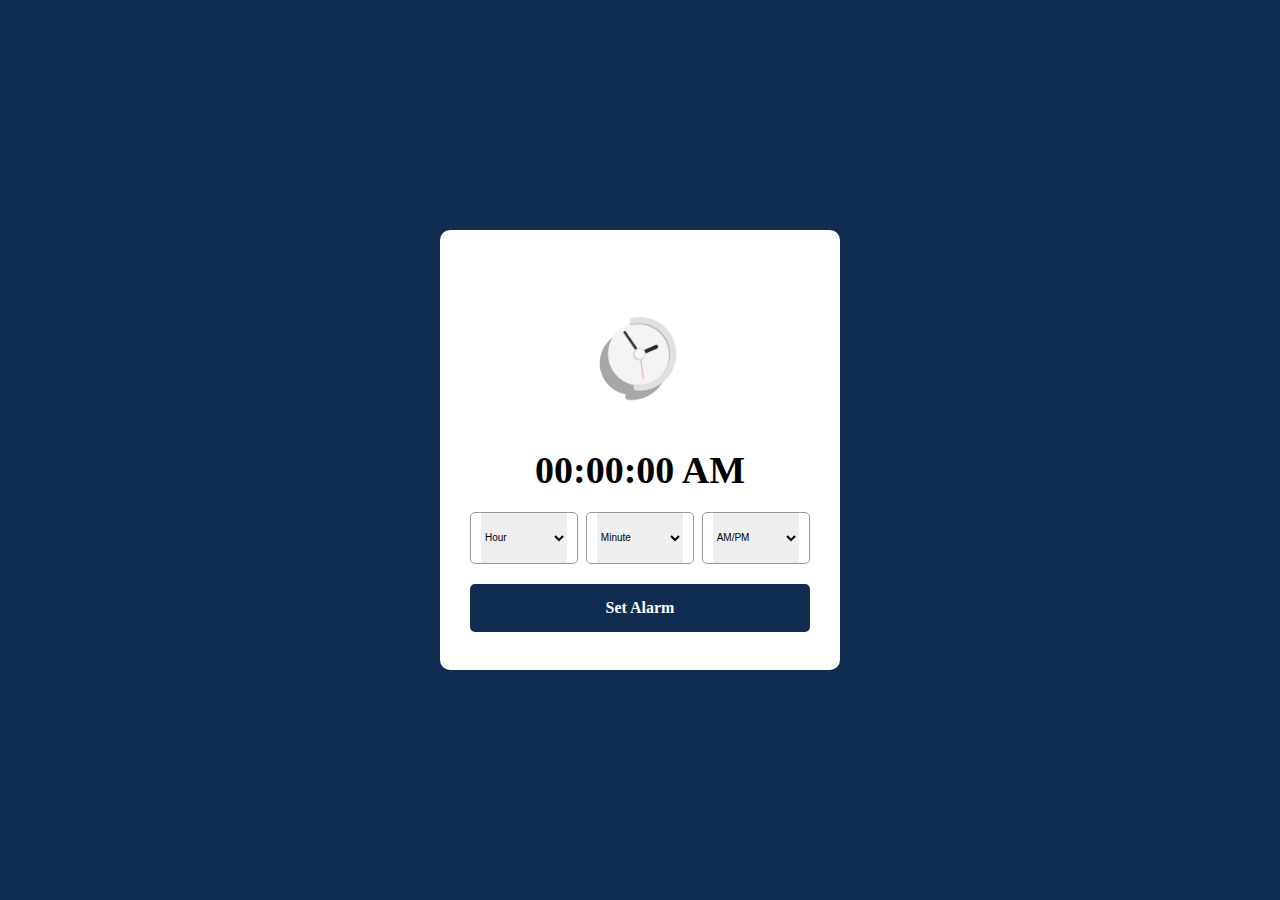
<file: index.html>
<!DOCTYPE html>
<html lang="en">
<head>
    <meta charset="UTF-8">
    <meta http-equiv="X-UA-Compatible" content="IE=edge">
    <meta name="viewport" content="width=device-width, initial-scale=1.0">
    <title>Alarm Clock</title>
    <link rel="stylesheet" href="main.css">
</head>
<body>
    

    <div class="wrapper">
        <img src="data/Search Projects.gif" alt="clock">
        <h1>00:00:00 AM</h1>
        <div class="content">
            <div class="column">
                <select name="" id="">
                    <option value="Hour" selected hidden>Hour</option>
                </select>
            </div>
            <div class="column">
                <select name="" id="" >
                    <option value="Minute" selected hidden>Minute</option>
                </select>
            </div>
            <div class="column">
                <select name="" id="">
                    <option value="AM/PM" selected hidden>AM/PM</option>
                </select>
            </div>
        </div>
        
        <button>Set Alarm</button>

    </div>


    <script src="main.js"></script>

</body>
</html>
</file>
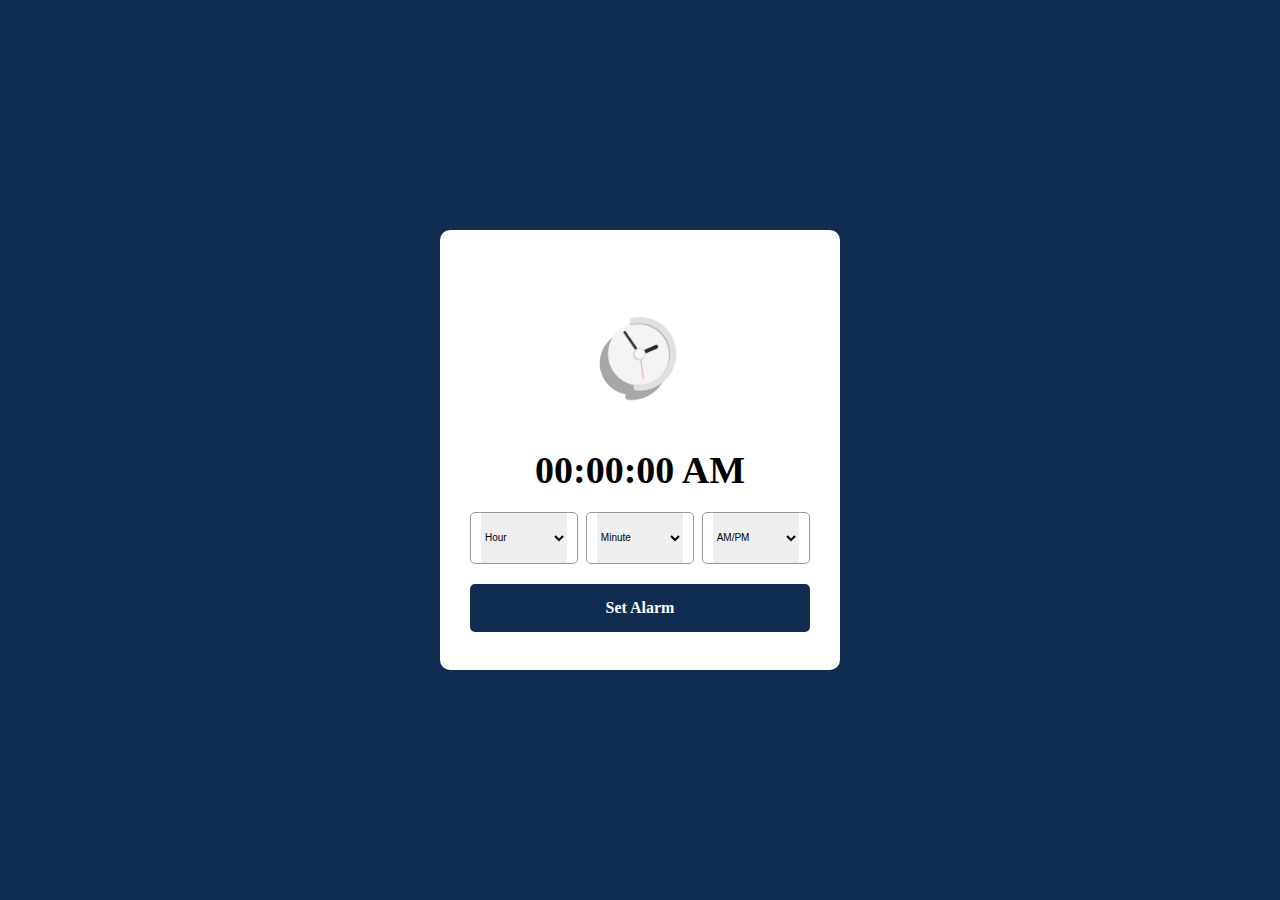
<file: Public/index.html>
<!DOCTYPE html>
<html lang="en">
<head>
    <meta charset="UTF-8">
    <meta http-equiv="X-UA-Compatible" content="IE=edge">
    <meta name="viewport" content="width=device-width, initial-scale=1.0">
    <title>Alarm Clock</title>
    <link rel="stylesheet" href="/Public/main.css">
</head>
<body>
    

    <div class="wrapper">
        <img src="data/Search Projects.gif" alt="clock">
        <h1>00:00:00 AM</h1>
        <div class="content">
            <div class="column">
                <select name="" id="">
                    <option value="Hour" selected hidden>Hour</option>
                </select>
            </div>
            <div class="column">
                <select name="" id="" >
                    <option value="Minute" selected hidden>Minute</option>
                </select>
            </div>
            <div class="column">
                <select name="" id="">
                    <option value="AM/PM" selected hidden>AM/PM</option>
                </select>
            </div>
        </div>
        
        <button>Set Alarm</button>

    </div>


    <script src="/Public/main.js"></script>

</body>
</html>
</file>
<file: main.css>
*{
    margin: 0;
    padding: 0;
    box-sizing: border-box;
    font-family: 'Poppins','sans-serif';
}

body, .wrapper, .content{
    display: flex;
    align-items: center;
    justify-content: center;
}

body{
    min-height: 100vh;
    background: #102d51;
}

.wrapper{
    width: 400px;
    background: #fff;
    flex-direction: column;
    padding: 30px 30px 38px;
    border-radius: 10px;
}

.wrapper img{
    max-width: 250px;
}

.wrapper h1{
    font-size: 38px;
    font-weight: 900;
    margin: 0px 0px 20px 0px;
}

.wrapper .content{
    width: 100%;
    justify-content: space-between;
}

.wrapper .content.disable{
    opacity: 0.6s;
    pointer-events: none;
}

.content .column{
    border: 1px solid #999;
    border-radius: 5px;
    padding: 0 10px;
    width: calc(100% / 3 - 5px);
}

.column select{
    outline: none;
    border: none;
    height: 50px;
    width: 100%;
    font-size: 10px;
    font-family: Arial, Helvetica, sans-serif;
}

.wrapper button{
    width: 100%;
    margin-top: 20px;
    border: none;
    outline: none;
    padding: 15px 0;
    background: #102d51;
    border-radius: 5px;
    color: #fff;
    font-weight: 900;
    font-size: 1rem;
}
</file>
<file: Public/main.css>
*{
    margin: 0;
    padding: 0;
    box-sizing: border-box;
    font-family: 'Poppins','sans-serif';
}

body, .wrapper, .content{
    display: flex;
    align-items: center;
    justify-content: center;
}

body{
    min-height: 100vh;
    background: #102d51;
}

.wrapper{
    width: 400px;
    background: #fff;
    flex-direction: column;
    padding: 30px 30px 38px;
    border-radius: 10px;
}

.wrapper img{
    max-width: 250px;
}

.wrapper h1{
    font-size: 38px;
    font-weight: 900;
    margin: 0px 0px 20px 0px;
}

.wrapper .content{
    width: 100%;
    justify-content: space-between;
}

.wrapper .content.disable{
    opacity: 0.6s;
    pointer-events: none;
}

.content .column{
    border: 1px solid #999;
    border-radius: 5px;
    padding: 0 10px;
    width: calc(100% / 3 - 5px);
}

.column select{
    outline: none;
    border: none;
    height: 50px;
    width: 100%;
    font-size: 10px;
    font-family: Arial, Helvetica, sans-serif;
}

.wrapper button{
    width: 100%;
    margin-top: 20px;
    border: none;
    outline: none;
    padding: 15px 0;
    background: #102d51;
    border-radius: 5px;
    color: #fff;
    font-weight: 900;
    font-size: 1rem;
}
</file>
